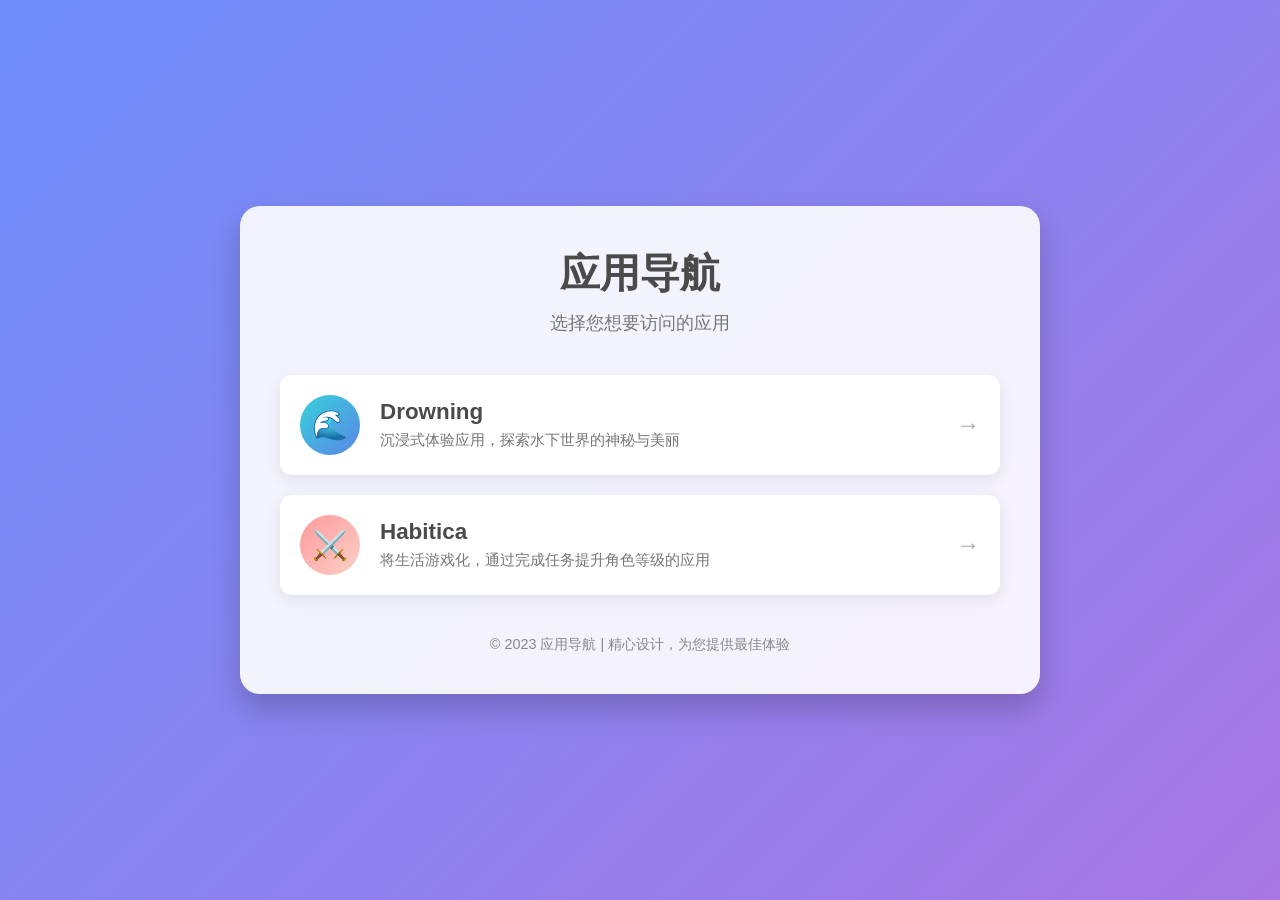
<file: index.html>
<!DOCTYPE html>
<html lang="zh-CN">
<head>
    <meta charset="UTF-8">
    <meta name="viewport" content="width=device-width, initial-scale=1.0">
    <title>链接导航</title>
    <style>
        * {
            margin: 0;
            padding: 0;
            box-sizing: border-box;
            font-family: 'Segoe UI', 'Microsoft YaHei', sans-serif;
        }
        
        body {
            background: linear-gradient(135deg, #6e8efb, #a777e3);
            color: #333;
            min-height: 100vh;
            display: flex;
            justify-content: center;
            align-items: center;
            padding: 20px;
        }
        
        .container {
            max-width: 800px;
            width: 100%;
            background-color: rgba(255, 255, 255, 0.9);
            border-radius: 20px;
            box-shadow: 0 15px 30px rgba(0, 0, 0, 0.2);
            padding: 40px;
            text-align: center;
        }
        
        header {
            margin-bottom: 40px;
        }
        
        h1 {
            color: #4a4a4a;
            font-size: 2.5rem;
            margin-bottom: 10px;
            font-weight: 600;
        }
        
        .subtitle {
            color: #777;
            font-size: 1.1rem;
            margin-bottom: 30px;
        }
        
        .links-container {
            display: flex;
            flex-direction: column;
            gap: 20px;
        }
        
        .link-card {
            display: flex;
            align-items: center;
            background: white;
            border-radius: 12px;
            padding: 20px;
            box-shadow: 0 5px 15px rgba(0, 0, 0, 0.08);
            transition: all 0.3s ease;
            text-decoration: none;
            color: inherit;
            position: relative;
            overflow: hidden;
        }
        
        .link-card::before {
            content: '';
            position: absolute;
            top: 0;
            left: -100%;
            width: 100%;
            height: 100%;
            background: linear-gradient(90deg, transparent, rgba(255,255,255,0.4), transparent);
            transition: left 0.5s;
        }
        
        .link-card:hover::before {
            left: 100%;
        }
        
        .link-card:hover {
            transform: translateY(-5px);
            box-shadow: 0 10px 20px rgba(0, 0, 0, 0.15);
        }
        
        .link-icon {
            width: 60px;
            height: 60px;
            border-radius: 50%;
            display: flex;
            align-items: center;
            justify-content: center;
            margin-right: 20px;
            font-size: 1.8rem;
            color: white;
        }
        
        .drowning .link-icon {
            background: linear-gradient(135deg, #36d1dc, #5b86e5);
        }
        
        .habitica .link-icon {
            background: linear-gradient(135deg, #ff9a9e, #fad0c4);
        }
        
        .link-content {
            flex: 1;
            text-align: left;
        }
        
        .link-title {
            font-size: 1.4rem;
            font-weight: 600;
            margin-bottom: 5px;
            color: #4a4a4a;
        }
        
        .link-description {
            color: #777;
            font-size: 0.95rem;
        }
        
        .link-arrow {
            color: #aaa;
            font-size: 1.5rem;
            transition: transform 0.3s;
        }
        
        .link-card:hover .link-arrow {
            transform: translateX(5px);
            color: #6e8efb;
        }
        
        footer {
            margin-top: 40px;
            color: #888;
            font-size: 0.9rem;
        }
        
        @media (max-width: 600px) {
            .container {
                padding: 25px;
            }
            
            h1 {
                font-size: 2rem;
            }
            
            .link-card {
                flex-direction: column;
                text-align: center;
            }
            
            .link-icon {
                margin-right: 0;
                margin-bottom: 15px;
            }
            
            .link-content {
                text-align: center;
                margin-bottom: 15px;
            }
        }
    </style>
</head>
<body>
    <div class="container">
        <header>
            <h1>应用导航</h1>
            <p class="subtitle">选择您想要访问的应用</p>
        </header>
        
        <div class="links-container">
            <a href="drowning.html" class="link-card drowning">
                <div class="link-icon">🌊</div>
                <div class="link-content">
                    <h2 class="link-title">Drowning</h2>
                    <p class="link-description">沉浸式体验应用，探索水下世界的神秘与美丽</p>
                </div>
                <div class="link-arrow">→</div>
            </a>
            
            <a href="habitica.html" class="link-card habitica">
                <div class="link-icon">⚔️</div>
                <div class="link-content">
                    <h2 class="link-title">Habitica</h2>
                    <p class="link-description">将生活游戏化，通过完成任务提升角色等级的应用</p>
                </div>
                <div class="link-arrow">→</div>
            </a>
        </div>
        
        <footer>
            <p>© 2023 应用导航 | 精心设计，为您提供最佳体验</p>
        </footer>
    </div>
</body>
</html>
</file>
